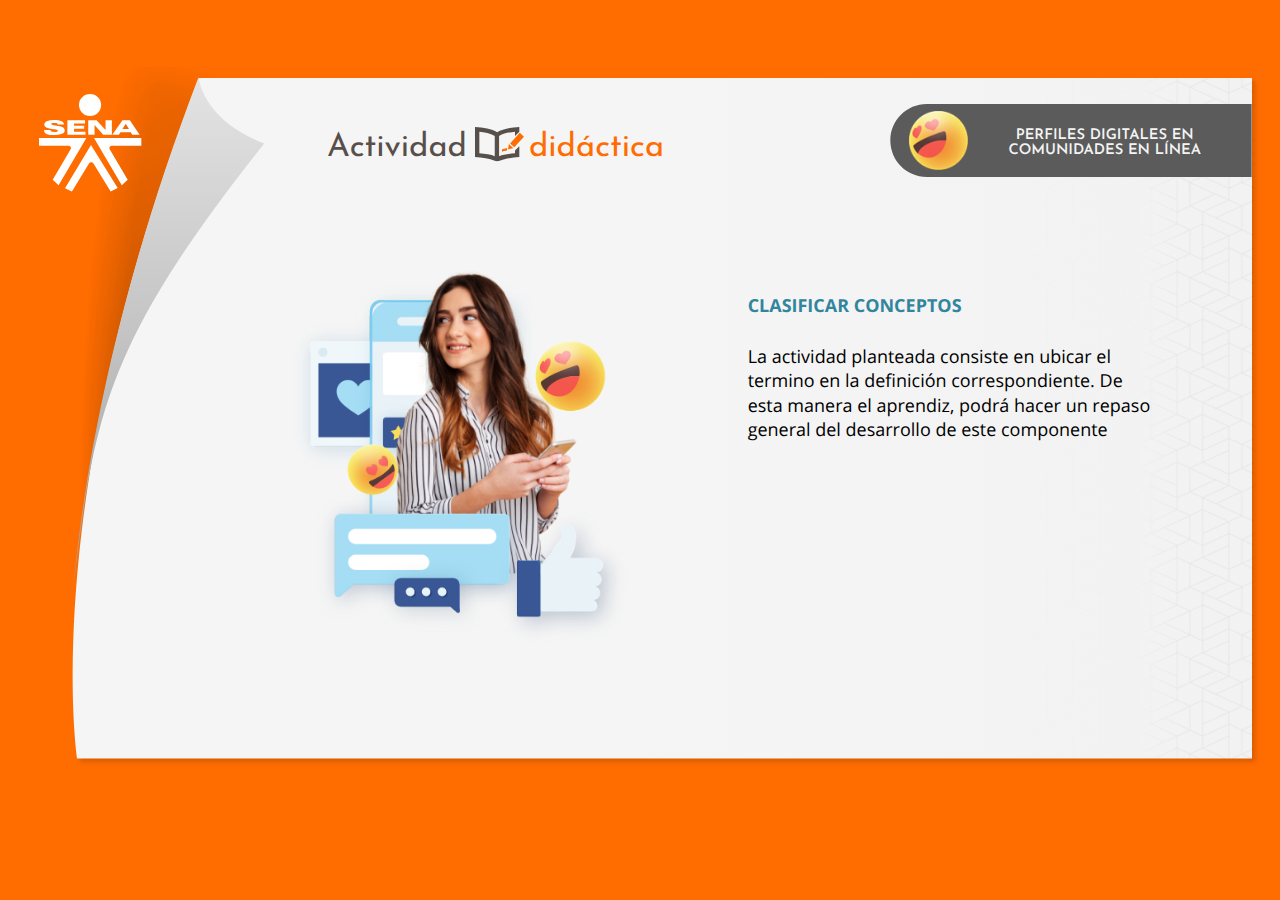
<file: actividades/actividad-1/story.html>
<!doctype html>
<html lang="es">
<head>
  <meta charset="utf-8">
  <!-- Creado con Storyline 360 - http://www.articulate.com  -->
  <!-- version: 3.54.25674.0 -->
  <title>Perfiles digitales en comunidades en l&#237;nea - Actividad 1</title>
  <meta http-equiv="x-ua-compatible" content="IE=edge"/>
  <meta name="viewport" content="width=device-width,initial-scale=1,user-scalable=no,shrink-to-fit=no,minimal-ui"/>
  <meta name="apple-mobile-web-app-capable" content="yes"/>
  <style>
    html, body { height: 100%; padding: 0; margin: 0 }
    #app { height: 100%; width: 100%; }
  </style>
  
  <script>window.THREE = { };</script>
</head>
<body style="background: #FF6C00" class="cs-HTML theme-classic">
  <!-- 360 -->
  <script>!function(e){var i=/iPhone/i,o=/iPod/i,n=/iPad/i,t=/(?=.*\bAndroid\b)(?=.*\bMobile\b)/i,d=/Android/i,s=/(?=.*\bAndroid\b)(?=.*\bSD4930UR\b)/i,b=/(?=.*\bAndroid\b)(?=.*\b(?:KFOT|KFTT|KFJWI|KFJWA|KFSOWI|KFTHWI|KFTHWA|KFAPWI|KFAPWA|KFARWI|KFASWI|KFSAWI|KFSAWA)\b)/i,r=/IEMobile/i,h=/(?=.*\bWindows\b)(?=.*\bARM\b)/i,a=/BlackBerry/i,l=/BB10/i,p=/Opera Mini/i,f=/(CriOS|Chrome)(?=.*\bMobile\b)/i,u=/(?=.*\bFirefox\b)(?=.*\bMobile\b)/i,c=new RegExp("(?:Nexus 7|BNTV250|Kindle Fire|Silk|GT-P1000)","i"),w=function(e,i){return e.test(i)},A=function(e){var A=e||navigator.userAgent,v=A.split("[FBAN");if(void 0!==v[1]&&(A=v[0]),this.apple={phone:w(i,A),ipod:w(o,A),tablet:!w(i,A)&&w(n,A),device:w(i,A)||w(o,A)||w(n,A)},this.amazon={phone:w(s,A),tablet:!w(s,A)&&w(b,A),device:w(s,A)||w(b,A)},this.android={phone:w(s,A)||w(t,A),tablet:!w(s,A)&&!w(t,A)&&(w(b,A)||w(d,A)),device:w(s,A)||w(b,A)||w(t,A)||w(d,A)},this.windows={phone:w(r,A),tablet:w(h,A),device:w(r,A)||w(h,A)},this.other={blackberry:w(a,A),blackberry10:w(l,A),opera:w(p,A),firefox:w(u,A),chrome:w(f,A),device:w(a,A)||w(l,A)||w(p,A)||w(u,A)||w(f,A)},this.seven_inch=w(c,A),this.any=this.apple.device||this.android.device||this.windows.device||this.other.device||this.seven_inch,this.phone=this.apple.phone||this.android.phone||this.windows.phone,this.tablet=this.apple.tablet||this.android.tablet||this.windows.tablet,"undefined"==typeof window)return this},v=function(){var e=new A;return e.Class=A,e};"undefined"!=typeof module&&module.exports&&"undefined"==typeof window?module.exports=A:"undefined"!=typeof module&&module.exports&&"undefined"!=typeof window?module.exports=v():"function"==typeof define&&define.amd?define("isMobile",[],e.isMobile=v()):e.isMobile=v()}(this);
    window.isMobile.apple.tablet = window.isMobile.apple.tablet ||
      (navigator.platform === 'MacIntel' && navigator.maxTouchPoints > 1);
    window.isMobile.apple.device = window.isMobile.apple.device || window.isMobile.apple.tablet;
    window.isMobile.tablet = window.isMobile.tablet || window.isMobile.apple.tablet;
    window.isMobile.any = window.isMobile.any || window.isMobile.apple.tablet;
  </script>

  <div id="focus-sink" tabindex="-1"></div>

  <div id="preso"></div>
  <script>
    window.DS = {};
    window.globals = {
      DATA_PATH_BASE: '',
      HAS_FRAME: true,
      HAS_SLIDE: true,

      lmsPresent: false,
      tinCanPresent: false,
      cmi5Present: false,
      aoSupport: false,
      scale: 'show all',
      captureRc: false,
      browserSize: 'optimal',
      bgColor: '#FF6C00',
      features: 'ModernPlayerCustomBackground,MultipleQuizTracking',
      themeName: 'classic',
      preloaderColor: '#FFFFFF',
      suppressAnalytics: false,
      productChannel: 'stable',
      publishSource: 'storyline',
      aid: 'aid|1ee595a8-5f44-409d-a0df-fc1c7c19d8a8',
      cid: '29ec7b02-d4d1-4591-ab09-1cfdfdff583d',
      playerVersion: '3.54.25674.0',
      maxIosVideoElements: 10,

      
      parseParams: function(qs) {
        if (window.globals.parsedParams != null) {
          return window.globals.parsedParams;
        }
        qs = (qs || window.location.search.substr(1)).split('+').join(' ');
        var params = {},
            tokens,
            re = /[?&]?([^=]+)=([^&]*)/g;

        while (tokens = re.exec(qs)) {
          params[decodeURIComponent(tokens[1]).trim()] =
            decodeURIComponent(tokens[2]).trim();
        }
        window.globals.parsedParams = params;
        return params;
      }

    };

    (function() {

      var classTypes = [ 'desktop', 'mobile', 'phone', 'tablet' ];

      var addDeviceClasses = function(prefix, testObj) {
        var curr, i;
        for (i = 0; i < classTypes.length; i++) {
          curr = classTypes[i];
          if (testObj[curr]) {
            document.body.classList.add(prefix + curr);
          }
        }
      };

      var params = window.globals.parseParams(),
          isDevicePreview = params.devicepreview === '1',
          isPhoneOverride = params.deviceType === 'phone' || (isDevicePreview && params.phone == '1'),
          isTabletOverride = (params.deviceType === 'tablet' || isDevicePreview) && !isPhoneOverride,
          isMobileOverride = isPhoneOverride || isTabletOverride;

      var deviceView = {
        desktop: !window.isMobile.any && !isMobileOverride,
        mobile: window.isMobile.any || isMobileOverride,
        phone: isPhoneOverride || (window.isMobile.phone && !isTabletOverride),
        tablet: isTabletOverride || window.isMobile.tablet
      };

      window.globals.deviceView = deviceView;
      window.isMobile.desktop = !window.isMobile.any;
      window.isMobile.mobile = window.isMobile.any;

      addDeviceClasses('view-', deviceView);

    })();
  </script>
  
  <script src='story_content/user.js' type=text/javascript></script>
  <div class="slide-loader"></div>

  <script>
    if (window.globals.deviceView.isMobile) { var doc = document, loader = doc.body.querySelector('.slide-loader'); [ 1, 2, 3 ].forEach(function(n) { var d = doc.createElement('div'); d.style.backgroundColor = window.globals.preloaderColor; d.classList.add('mobile-loader-dot'); d.classList.add('dot' + n); loader.appendChild(d); }); }
  </script>

  <div class="mobile-load-title-overlay" style="display: none">
    <div class="mobile-load-title">Perfiles digitales en comunidades en l&#237;nea - Actividad 1</div>
  </div>

  <div class="mobile-chrome-warning"></div>

  <script>
    
    if (window.autoSpider && window.vInterfaceObject) {
      document.querySelector('.mobile-load-title-overlay').style.display = 'none';
    }
  </script>

  

  <link rel="stylesheet" href="html5/data/css/output.min.css" data-noprefix/>
</body>
<script src="html5/lib/scripts/bootstrapper.min.js"></script>
</html>
</file>
<file: actividades/actividad-1/html5/data/css/output.min.css>
@font-face {
  font-family: 'Open SansBold CharsBoldB9AB9774';
  src: url('[data-uri]');
  font-style: normal;
  font-weight: normal;
}
@font-face {
  font-family: 'Open Sans Charset1_ 6rh0E348341';
  src: url('[data-uri]');
  font-style: normal;
  font-weight: normal;
}
@font-face {
  font-family: 'Josefin Sans Charset1_ C4073BB3';
  src: url('[data-uri]');
  font-style: normal;
  font-weight: normal;
}
@font-face {
  font-family: 'Josefin Sans SemiBoBold6EE4C1B0';
  src: url('[data-uri]');
  font-style: normal;
  font-weight: normal;
}
@font-face {
  font-family: 'Open SansItalic CItalic47631C1F';
  src: url('[data-uri]');
  font-style: normal;
  font-weight: normal;
}
@font-face {
  font-family: 'Open SansBoldItalItalic28A0E64B';
  src: url('[data-uri]');
  font-style: normal;
  font-weight: normal;
}
@font-face {
  font-family: 'ArialBold Charset1_Bold22DA33A2';
  src: url('[data-uri]');
  font-style: normal;
  font-weight: normal;
}
@font-face {
  font-family: 'Open Sans Charset0_v9TY33EDE6F2';
  src: url('[data-uri]');
  font-style: normal;
  font-weight: normal;
}
@font-face {
  font-family: 'Open SansBold CharsBoldE47A47C6';
  src: url('[data-uri]');
  font-style: normal;
  font-weight: normal;
}
@font-face {
  font-family: 'Josefin Sans Charset0_v5A0E9131';
  src: url('[data-uri]');
  font-style: normal;
  font-weight: normal;
}
@font-face {
  font-family: 'Josefin Sans SemiBoBoldF8F98C7B';
  src: url('[data-uri]');
  font-style: normal;
  font-weight: normal;
}
@font-face {
  font-family: 'Arial Charset0_v8wz5YMo9EE9FF07';
  src: url('[data-uri]');
  font-style: normal;
  font-weight: normal;
}
@font-face {
  font-family: 'Open SansItalic CItalicC6FA076B';
  src: url('[data-uri]');
  font-style: normal;
  font-weight: normal;
}
@font-face {
  font-family: 'Open SansBoldItalItalic3FAAA578';
  src: url('[data-uri]');
  font-style: normal;
  font-weight: normal;
}
@font-face {
  font-family: 'ArialBold Charset0_Bold3D70FAD3';
  src: url('[data-uri]');
  font-style: normal;
  font-weight: normal;
}
.cs-HTML {
  background: rgba(255, 108, 0, 1);
}
.cs-npnxnanbnsnfns00000000001 .cs-infopanel  {
  box-shadow: 0 1px 0 rgba(0, 0, 0, 1);
  background: rgba(255, 255, 255, 1);
}
.cs-npnxnanbnsnfns00000000001 .cs-infopanel .cs-link {
  color: rgba(124, 34, 128, 1);
}
.cs-npnxnanbnsnfns00000000001 .cs-infopanel .cs-link:hover {
  color: rgba(0, 0, 238, 1);
}
.cs-npnxnanbnsnfns00000000001 .cs-infopanel .cs-name {
  color: rgba(68, 68, 68, 1);
}
.cs-npnxnanbnsnfns00000000001 .cs-infopanel .cs-title {
  color: rgba(153, 153, 153, 1);
}
.cs-npnxnanbnsnfns00000000001 .cs-infopanelpopup  {
  box-shadow: 0 1px 0 rgba(0, 0, 0, 1);
  background: linear-gradient(180deg, rgba(29, 29, 29, 1) 0%, rgba(11, 11, 11, 1) 100%);
}
.cs-npnxnanbnsnfns00000000001 .cs-infopanelpopup .cs-link {
  color: rgba(255, 255, 255, 1);
}
.cs-npnxnanbnsnfns00000000001 .cs-infopanelpopup .cs-link:hover {
  color: rgba(117, 117, 117, 1);
}
.cs-npnxnanbnsnfns00000000001 .cs-infopanelpopup .cs-name {
  color: rgba(114, 114, 114, 1);
}
.cs-npnxnanbnsnfns00000000001 .cs-infopanelpopup .cs-bio {
  color: rgba(255, 255, 255, 1);
}
.cs-npnxnanbnsnfns00000000001 .cs-timer  {
  color: rgba(255, 255, 255, 1);
}
.cs-npnxnanbnsnfns00000000001 .cs-duration stop:first-child {
  stop-color: rgba(0, 215, 255, 1);
}
.cs-npnxnanbnsnfns00000000001 .cs-duration stop:last-child {
  stop-color: rgba(0, 171, 255, 1);
}
.cs-npnxnanbnsnfns00000000001 .cs-elapsed stop:first-child {
  stop-color: rgba(254, 227, 71, 1);
}
.cs-npnxnanbnsnfns00000000001 .cs-elapsed stop:last-child {
  stop-color: rgba(252, 204, 42, 1);
}
.cs-npnxnanbnsnfns00000000001 .cs-timer .cs-pie .cs-innerstroke {
  stroke: rgba(255, 255, 255, 1);
}
.cs-npnxnanbnsnfns00000000001 .cs-timer .cs-pie .cs-innerborder {
  stroke: rgba(204, 204, 204, 1);
}
.cs-npnxnanbnsnfns00000000001 .cs-window  {
  box-shadow: 0 8px 5px rgba(0, 0, 0, 0.2);
  border-color: rgba(29, 29, 29, 1);
  background: rgba(42, 42, 42, 1);
  color: rgba(255, 255, 255, 1);
}
.cs-npnxnanbnsnfns00000000001 .cs-window .cs-diva {
  border-color: rgba(49, 49, 49, 1);
}
.cs-npnxnanbnsnfns00000000001 .cs-window .cs-divb {
  border-color: rgba(14, 14, 14, 1);
}
.cs-npnxnanbnsnfns00000000001 .cs-editor .cs-editor-slide {
  color: rgba(255, 255, 255, 1);
}
.cs-npnxnanbnsnfns00000000001 .cs-editor .cs-editor-html {
  color: rgba(255, 255, 255, 1);
}
.cs-npnxnanbnsnfns00000000001 .cs-editor .cs-editor-button {
  text-shadow: 0 1px 0 rgba(0, 0, 0, 1);
  color: rgba(255, 255, 255, 1);
  border-color: rgba(3, 3, 3, 1);
  background: linear-gradient(180deg, rgba(51, 51, 51, 1) 0%, rgba(20, 20, 20, 1) 100%);
}
.cs-npnxnanbnsnfns00000000001 .cs-editor .cs-editor-button:hover {
  background: linear-gradient(180deg, rgba(58, 58, 58, 1) 0%, rgba(12, 12, 12, 1) 100%);
}
.cs-npnxnanbnsnfns00000000001 .cs-editor .cs-editor-button:active {
  background: linear-gradient(180deg, rgba(20, 20, 20, 1) 0%, rgba(50, 50, 50, 1) 100%);
}
.cs-npnxnanbnsnfns00000000001 .cs-listitem  {
  color: rgba(255, 255, 255, 1);
  border-color: rgba(52, 52, 52, 1);
}
.cs-npnxnanbnsnfns00000000001 .cs-listitem.cs-viewed {
  color: rgba(135, 135, 135, 1);
}
.cs-npnxnanbnsnfns00000000001 .cs-listitem.cs-selected {
  color: rgba(255, 255, 255, 1);
  background: rgba(63, 63, 63, 1);
}
.cs-npnxnanbnsnfns00000000001 .cs-listitem.cs-selected:hover {
  background: rgba(63, 63, 63, 1);
}
.cs-npnxnanbnsnfns00000000001 .cs-listitem.cs-selected.hover {
  background: rgba(63, 63, 63, 1);
}
.cs-npnxnanbnsnfns00000000001 .cs-listitem.cs-selected:focus {
  background: rgba(63, 63, 63, 1);
}
.cs-npnxnanbnsnfns00000000001 .cs-listitem .cs-icon-carrot {
  fill: rgba(255, 255, 255, 1);
}
.cs-npnxnanbnsnfns00000000001 .cs-listitem .cs-icon-carrot .cs-shadow {
  fill: rgba(0, 0, 0, 1);
}
.cs-npnxnanbnsnfns00000000001 .cs-listitem:hover {
  background: rgba(49, 49, 49, 1);
}
.cs-npnxnanbnsnfns00000000001 .cs-listitem.hover {
  background: rgba(49, 49, 49, 1);
}
.cs-npnxnanbnsnfns00000000001 .cs-listitem:focus {
  background: rgba(49, 49, 49, 1);
}
.cs-npnxnanbnsnfns00000000001 .cs-glossary  {
  color: rgba(255, 255, 255, 1);
}
.cs-npnxnanbnsnfns00000000001 .cs-glossary .cs-scrolling-panel {
  background: rgba(51, 51, 51, 1);
}
.cs-npnxnanbnsnfns00000000001 .cs-glossary .cs-term.cs-selected .cs-choice-list-trigger {
  color: rgba(255, 255, 255, 1);
  background: rgba(63, 63, 63, 1);
}
.cs-npnxnanbnsnfns00000000001 .cs-glossary .cs-term.cs-selected .cs-choice-list-trigger:focus {
  color: rgba(255, 255, 255, 1);
  background: rgba(63, 63, 63, 1);
}
.cs-npnxnanbnsnfns00000000001 .cs-glossary .cs-term:hover .cs-choice-list-trigger {
  background: rgba(28, 28, 28, 1);
}
.cs-npnxnanbnsnfns00000000001 .cs-glossary .cs-term.hover .cs-choice-list-trigger {
  background: rgba(28, 28, 28, 1);
}
.cs-npnxnanbnsnfns00000000001 .cs-glossary .cs-term .cs-choice-list-trigger:focus {
  background: rgba(28, 28, 28, 1);
}
.cs-npnxnanbnsnfns00000000001 .cs-glossary .cs-diva {
  border-color: rgba(61, 61, 61, 1);
}
.cs-npnxnanbnsnfns00000000001 .cs-glossary .cs-divb {
  border-color: rgba(32, 32, 32, 1);
}
.cs-npnxnanbnsnfns00000000001 .cs-glossary .cs-divc {
  border-color: rgba(61, 61, 61, 1);
}
.cs-npnxnanbnsnfns00000000001 .cs-glossary .cs-heading {
  color: rgba(255, 255, 255, 1);
}
.cs-npnxnanbnsnfns00000000001 .cs-resource .cs-separator {
  border-color: rgba(44, 44, 44, 1);
}
.cs-npnxnanbnsnfns00000000001 .cs-outline  {
  color: rgba(255, 255, 255, 1);
}
.cs-npnxnanbnsnfns00000000001 .cs-outline .cs-diva {
  border-color: rgba(28, 28, 28, 1);
}
.cs-npnxnanbnsnfns00000000001 .cs-outline .cs-divb {
  border-color: rgba(54, 54, 54, 1);
}
.cs-npnxnanbnsnfns00000000001 .cs-outline .cs-divc {
  border-color: rgba(52, 52, 52, 1);
}
.cs-npnxnanbnsnfns00000000001 .cs-outline .cs-search-filter:hover {
  color: rgba(117, 117, 117, 1);
}
.cs-npnxnanbnsnfns00000000001 .cs-outline .cs-search-filter.hover {
  color: rgba(117, 117, 117, 1);
}
.cs-npnxnanbnsnfns00000000001 .cs-transcript  {
  color: rgba(255, 255, 255, 1);
}
.cs-npnxnanbnsnfns00000000001 .cs-transcript .cs-div {
  border-color: rgba(44, 44, 44, 1);
}
.cs-npnxnanbnsnfns00000000001 .cs-tabs:not(.topmenu-item) {
  color: rgba(114, 114, 114, 1);
}
.cs-npnxnanbnsnfns00000000001 .cs-tabs .cs-inner-button:not(.topmenu-item) {
  text-shadow: 0 1px 0 rgba(0, 0, 0, 1);
}
.cs-npnxnanbnsnfns00000000001 .cs-tabs:hover:not(.topmenu-item) {
  color: rgba(82, 84, 84, 1);
}
.cs-npnxnanbnsnfns00000000001 .cs-tabs.cs-selected {
  background: rgba(36, 36, 36, 1);
  color: rgba(255, 255, 255, 1);
}
.cs-npnxnanbnsnfns00000000001 .cs-seekcontrol  {
  background: linear-gradient(180deg, rgba(51, 51, 51, 1) 0%, rgba(20, 20, 20, 1) 100%);
  border-color: rgba(3, 3, 3, 1);
}
.cs-npnxnanbnsnfns00000000001 .cs-seekcontrol .cs-button:hover .cs-icon {
  fill: rgba(255, 255, 255, 1);
}
.cs-npnxnanbnsnfns00000000001 .cs-seekcontrol .cs-button.hover .cs-icon {
  fill: rgba(255, 255, 255, 1);
}
.cs-npnxnanbnsnfns00000000001 .cs-seekcontrol .cs-button .cs-icon-shadow {
  fill: rgba(0, 0, 0, 1);
}
.cs-npnxnanbnsnfns00000000001 .cs-seekcontrol .cs-button .cs-icon {
  fill: rgba(255, 255, 255, 1);
}
.cs-npnxnanbnsnfns00000000001 .cs-seekcontrol .cs-seek .cs-fill {
  background: rgba(255, 255, 255, 1);
}
.cs-npnxnanbnsnfns00000000001 .cs-seekcontrol .cs-seek {
  background: rgba(34, 34, 34, 1);
  border-color: rgba(26, 26, 26, 1);
}
.cs-npnxnanbnsnfns00000000001 .cs-searchinput .cs-input {
  color: rgba(45, 45, 45, 1);
  border-color: rgba(32, 32, 32, 1);
  background: rgba(255, 255, 255, 1);
}
.cs-npnxnanbnsnfns00000000001 .cs-searchinput .cs-input:focus {
  color: rgba(45, 45, 45, 1);
  background: rgba(255, 255, 255, 1);
}
.cs-npnxnanbnsnfns00000000001 .cs-searchinput .cs-input:hover {
  box-shadow: inset 0 0 1px 0 rgba(235, 148, 113, 0);
}
.cs-npnxnanbnsnfns00000000001 .cs-searchinput .cs-input.hover {
  box-shadow: inset 0 0 1px 0 rgba(235, 148, 113, 0);
}
.cs-npnxnanbnsnfns00000000001 .cs-searchinput .cs-button .cs-icon {
  fill: rgba(255, 255, 255, 1);
}
.cs-npnxnanbnsnfns00000000001 .cs-searchinput .cs-button:hover {
  fill: linear-gradient(180deg, rgba(58, 58, 58, 1) 0%, rgba(12, 12, 12, 1) 100%);
}
.cs-npnxnanbnsnfns00000000001 .cs-searchinput .cs-button.hover {
  fill: linear-gradient(180deg, rgba(58, 58, 58, 1) 0%, rgba(12, 12, 12, 1) 100%);
}
.cs-npnxnanbnsnfns00000000001 .cs-menu  {
  box-shadow: 0 1px 0 rgba(14, 14, 14, 1);
  background: rgba(36, 36, 36, 1);
}
.cs-npnxnanbnsnfns00000000001 .cs-topmenu-item.active .cs-tab {
  background: rgba(36, 36, 36, 1);
}
.cs-npnxnanbnsnfns00000000001 .cs-logo  {
  box-shadow: 0 1px 0 rgba(0, 0, 0, 1);
  background: rgba(255, 255, 255, 1);
}
.cs-npnxnanbnsnfns00000000001 .cs-checkbox  {
  color: rgba(255, 255, 255, 1);
}
.cs-npnxnanbnsnfns00000000001 .cs-checkbox:hover {
  border-color: rgba(156, 156, 156, 1);
}
.cs-npnxnanbnsnfns00000000001 .cs-checkbox.hover {
  border-color: rgba(156, 156, 156, 1);
}
.cs-npnxnanbnsnfns00000000001 .cs-checkbox .cs-box {
  color: rgba(255, 255, 255, 1);
  border-color: rgba(22, 22, 22, 1);
}
.cs-npnxnanbnsnfns00000000001 .cs-checkbox .cs-box:checked::after {
  color: rgba(43, 196, 0, 1);
}
.cs-npnxnanbnsnfns00000000001 .cs-checkbox .cs-box.checked.after {
  color: rgba(43, 196, 0, 1);
}
.cs-npnxnanbnsnfns00000000001 .cs-button  {
  text-shadow: 0 1px 0 rgba(255, 108, 0, 1);
  color: rgba(255, 255, 255, 1);
  border-color: rgba(255, 255, 255, 1);
  background: linear-gradient(180deg, rgba(255, 108, 0, 1) 0%, rgba(255, 108, 0, 1) 100%);
  box-shadow: 0 1px 0 rgba(255, 108, 0, 1);
}
.cs-npnxnanbnsnfns00000000001 .cs-button .cs-icon {
  fill: rgba(255, 255, 255, 1);
}
.cs-npnxnanbnsnfns00000000001 .cs-button .cs-icon-shadow {
  fill: rgba(255, 108, 0, 1);
}
.cs-npnxnanbnsnfns00000000001 .cs-button:hover {
  background: linear-gradient(180deg, rgba(90, 90, 90, 1) 0%, rgba(90, 90, 90, 1) 100%);
}
.cs-npnxnanbnsnfns00000000001 .cs-button.hover {
  background: linear-gradient(180deg, rgba(90, 90, 90, 1) 0%, rgba(90, 90, 90, 1) 100%);
}
.cs-npnxnanbnsnfns00000000001 .cs-button:active {
  background: linear-gradient(180deg, rgba(255, 108, 0, 1) 0%, rgba(255, 108, 0, 1) 100%);
}
.cs-npnxnanbnsnfns00000000001 .cs-button.cs-disabled:hover {
  background: linear-gradient(180deg, rgba(255, 108, 0, 1) 0%, rgba(255, 108, 0, 1) 100%);
}
.cs-npnxnanbnsnfns00000000001 .cs-button.cs-disabled.hover {
  background: linear-gradient(180deg, rgba(255, 108, 0, 1) 0%, rgba(255, 108, 0, 1) 100%);
}
.cs-npnxnanbnsnfns00000000001 .cs-button.cs-disabled:active {
  background: linear-gradient(180deg, rgba(255, 108, 0, 1) 0%, rgba(255, 108, 0, 1) 100%);
}
.cs-npnxnanbnsnfns00000000001 .cs-button.cs-volume:hover {
  background: linear-gradient(180deg, rgba(255, 108, 0, 1) 0%, rgba(255, 108, 0, 1) 100%);
}
.cs-npnxnanbnsnfns00000000001 .cs-button.cs-volume.hover {
  background: linear-gradient(180deg, rgba(255, 108, 0, 1) 0%, rgba(255, 108, 0, 1) 100%);
}
.cs-npnxnanbnsnfns00000000001 .cs-button.cs-volume:active {
  background: linear-gradient(180deg, rgba(255, 108, 0, 1) 0%, rgba(255, 108, 0, 1) 100%);
}
.cs-npnxnanbnsnfns00000000001.cs-base  {
  color: rgba(255, 255, 255, 1);
  border-color: rgba(255, 108, 0, 1);
  background: linear-gradient(180deg, rgba(255, 108, 0, 1) 0%, rgba(255, 108, 0, 1) 100%);
}
.cs-npnxnanbnsnfns00000000001.cs-base .cs-separator .cs-diva {
  background: rgba(14, 14, 14, 1);
}
.cs-npnxnanbnsnfns00000000001.cs-base .cs-separator .cs-divb {
  background: rgba(49, 49, 49, 1);
}
.cs-npnxnanbnsnfns00000000001.cs-base .cs-topmenu-item.active .cs-tab {
  border-color: rgba(14, 14, 14, 1);
}
.cs-npnxnanbnsnfns00000000001.cs-base .cs-topmenu-item.active .cs-panel {
  border-color: rgba(14, 14, 14, 1);
}
.cs-npnxnanbnsnfns00000000001.cs-base .cs-left {
  background: linear-gradient(180deg, rgba(27, 27, 27, 1) 0%, rgba(10, 10, 10, 1) 100%);
}
.cs-npnxnanbnsnfns00000000001.cs-base .cs-area-primary .cs-slide-container {
  background: linear-gradient(180deg, rgba(255, 108, 0, 1) 0%, rgba(255, 108, 0, 1) 100%);
}
.cs-npnxnanbnsnfns00000000001 .cs-volume::-moz-range-thumb {
  border-color: rgba(28, 28, 28, 1);
  box-shadow: inset 0 0 1px 0 rgba(90, 90, 90, 1);
  background: rgba(76, 76, 76, 1);
}
.cs-npnxnanbnsnfns00000000001 .cs-volume::-ms-thumb {
  border-color: rgba(28, 28, 28, 1);
  box-shadow: inset 0 0 1px 0 rgba(90, 90, 90, 1);
  background: rgba(76, 76, 76, 1);
}
.cs-npnxnanbnsnfns00000000001 .cs-volume::-webkit-slider-thumb {
  border-color: rgba(28, 28, 28, 1);
  box-shadow: inset 0 0 1px 0 rgba(90, 90, 90, 1);
  background: rgba(76, 76, 76, 1);
}
.cs-npnxnanbnsnfns00000000001 .cs-volume::-moz-range-track {
  border-color: rgba(73, 73, 73, 1);
  background: rgba(49, 49, 49, 1);
}
.cs-npnxnanbnsnfns00000000001 .cs-volume::-ms-track {
  border-color: rgba(73, 73, 73, 1);
  background: rgba(49, 49, 49, 1);
}
.cs-npnxnanbnsnfns00000000001 .cs-volume::-webkit-slider-runnable-track {
  border-color: rgba(73, 73, 73, 1);
  background: rgba(49, 49, 49, 1);
}
body.show-focus .tab-focus-box {
  border-color: rgba(255, 255, 0, 1);
}
.skipnav {
  border-color: rgba(255, 255, 0, 1);
}
.fn-npnxnanbsnfns00000000001 {
  font-family: 'Open SansD6FFC9F9';
  -webkit-font-variant-ligatures: no-common-ligatures;
  font-variant-ligatures: no-common-ligatures;
}
.fn-pxabnsnfns00000000001 {
  font-family: 'Open SansD6FFC9F9';
  -webkit-font-variant-ligatures: no-common-ligatures;
  font-variant-ligatures: no-common-ligatures;
}
.fn-npxnabnsnfns00000000001 {
  font-family: 'Open SansD6FFC9F9';
  -webkit-font-variant-ligatures: no-common-ligatures;
  font-variant-ligatures: no-common-ligatures;
}
.fn-npnxnanbnsnfns00000000001 {
  font-family: 'Open SansD6FFC9F9';
  -webkit-font-variant-ligatures: no-common-ligatures;
  font-variant-ligatures: no-common-ligatures;
}
.fn-pxabnsnfns00000000000 {
  font-family: 'Open SansD6FFC9F9';
  -webkit-font-variant-ligatures: no-common-ligatures;
  font-variant-ligatures: no-common-ligatures;
}
@font-face {
  font-family: 'Open SansD6FFC9F9';
  src: url('[data-uri]');
  font-style: normal;
  font-weight: bold;
}
@font-face {
  font-family: 'Open SansD6FFC9F9';
  src: url('[data-uri]');
  font-style: normal;
  font-weight: normal;
}
.cs-InvalidPromptSlide .cs-5yJgyy9IvEw-InvalidPromptSlide-btn0 {
  color: rgba(255, 255, 255, 1);
  border-color: rgba(3, 3, 3, 1);
  background: linear-gradient(180deg, rgba(51, 51, 51, 1) 0%, rgba(20, 20, 20, 1) 100%);
  text-shadow: 0 1px 0 rgba(0, 0, 0, 1);
}
.cs-InvalidPromptSlide .cs-5yJgyy9IvEw-InvalidPromptSlide-btn0 .cs-html {
  color: rgba(255, 255, 255, 1);
}
.cs-InvalidPromptSlide .cs-5yJgyy9IvEw-InvalidPromptSlide-btn0 .cs-slide {
  border-color: rgba(255, 255, 255, 1);
}
.cs-InvalidPromptSlide .cs-5yJgyy9IvEw-InvalidPromptSlide-btn0:hover {
  background: linear-gradient(180deg, rgba(58, 58, 58, 1) 0%, rgba(12, 12, 12, 1) 100%);
}
.cs-InvalidPromptSlide .cs-5yJgyy9IvEw-InvalidPromptSlide-btn0:active {
  background: linear-gradient(180deg, rgba(20, 20, 20, 1) 0%, rgba(50, 50, 50, 1) 100%);
}
.cs-PrintPromptSlide .cs-5yJgyy9IvEw-PrintPromptSlide-btn0 {
  color: rgba(255, 255, 255, 1);
  border-color: rgba(3, 3, 3, 1);
  background: linear-gradient(180deg, rgba(51, 51, 51, 1) 0%, rgba(20, 20, 20, 1) 100%);
  text-shadow: 0 1px 0 rgba(0, 0, 0, 1);
}
.cs-PrintPromptSlide .cs-5yJgyy9IvEw-PrintPromptSlide-btn0 .cs-html {
  color: rgba(255, 255, 255, 1);
}
.cs-PrintPromptSlide .cs-5yJgyy9IvEw-PrintPromptSlide-btn0 .cs-slide {
  border-color: rgba(255, 255, 255, 1);
}
.cs-PrintPromptSlide .cs-5yJgyy9IvEw-PrintPromptSlide-btn0:hover {
  background: linear-gradient(180deg, rgba(58, 58, 58, 1) 0%, rgba(12, 12, 12, 1) 100%);
}
.cs-PrintPromptSlide .cs-5yJgyy9IvEw-PrintPromptSlide-btn0:active {
  background: linear-gradient(180deg, rgba(20, 20, 20, 1) 0%, rgba(50, 50, 50, 1) 100%);
}
.cs-ScrollPromptSlide .cs-5yJgyy9IvEw-ScrollPromptSlide-btn0 {
  color: rgba(255, 255, 255, 1);
  border-color: rgba(3, 3, 3, 1);
  background: linear-gradient(180deg, rgba(51, 51, 51, 1) 0%, rgba(20, 20, 20, 1) 100%);
  text-shadow: 0 1px 0 rgba(0, 0, 0, 1);
}
.cs-ScrollPromptSlide .cs-5yJgyy9IvEw-ScrollPromptSlide-btn0 .cs-html {
  color: rgba(255, 255, 255, 1);
}
.cs-ScrollPromptSlide .cs-5yJgyy9IvEw-ScrollPromptSlide-btn0 .cs-slide {
  border-color: rgba(255, 255, 255, 1);
}
.cs-ScrollPromptSlide .cs-5yJgyy9IvEw-ScrollPromptSlide-btn0:hover {
  background: linear-gradient(180deg, rgba(58, 58, 58, 1) 0%, rgba(12, 12, 12, 1) 100%);
}
.cs-ScrollPromptSlide .cs-5yJgyy9IvEw-ScrollPromptSlide-btn0:active {
  background: linear-gradient(180deg, rgba(20, 20, 20, 1) 0%, rgba(50, 50, 50, 1) 100%);
}
.cs-ExternalInterfaceErrorSlide .cs-buttonOK {
  color: rgba(255, 255, 255, 1);
  border-color: rgba(3, 3, 3, 1);
  background: linear-gradient(180deg, rgba(51, 51, 51, 1) 0%, rgba(20, 20, 20, 1) 100%);
  text-shadow: 0 1px 0 rgba(0, 0, 0, 1);
}
.cs-ExternalInterfaceErrorSlide .cs-buttonOK .cs-html {
  color: rgba(255, 255, 255, 1);
}
.cs-ExternalInterfaceErrorSlide .cs-buttonOK .cs-slide {
  border-color: rgba(255, 255, 255, 1);
}
.cs-ExternalInterfaceErrorSlide .cs-buttonOK:hover {
  background: linear-gradient(180deg, rgba(58, 58, 58, 1) 0%, rgba(12, 12, 12, 1) 100%);
}
.cs-ExternalInterfaceErrorSlide .cs-buttonOK:active {
  background: linear-gradient(180deg, rgba(20, 20, 20, 1) 0%, rgba(50, 50, 50, 1) 100%);
}
</file>
